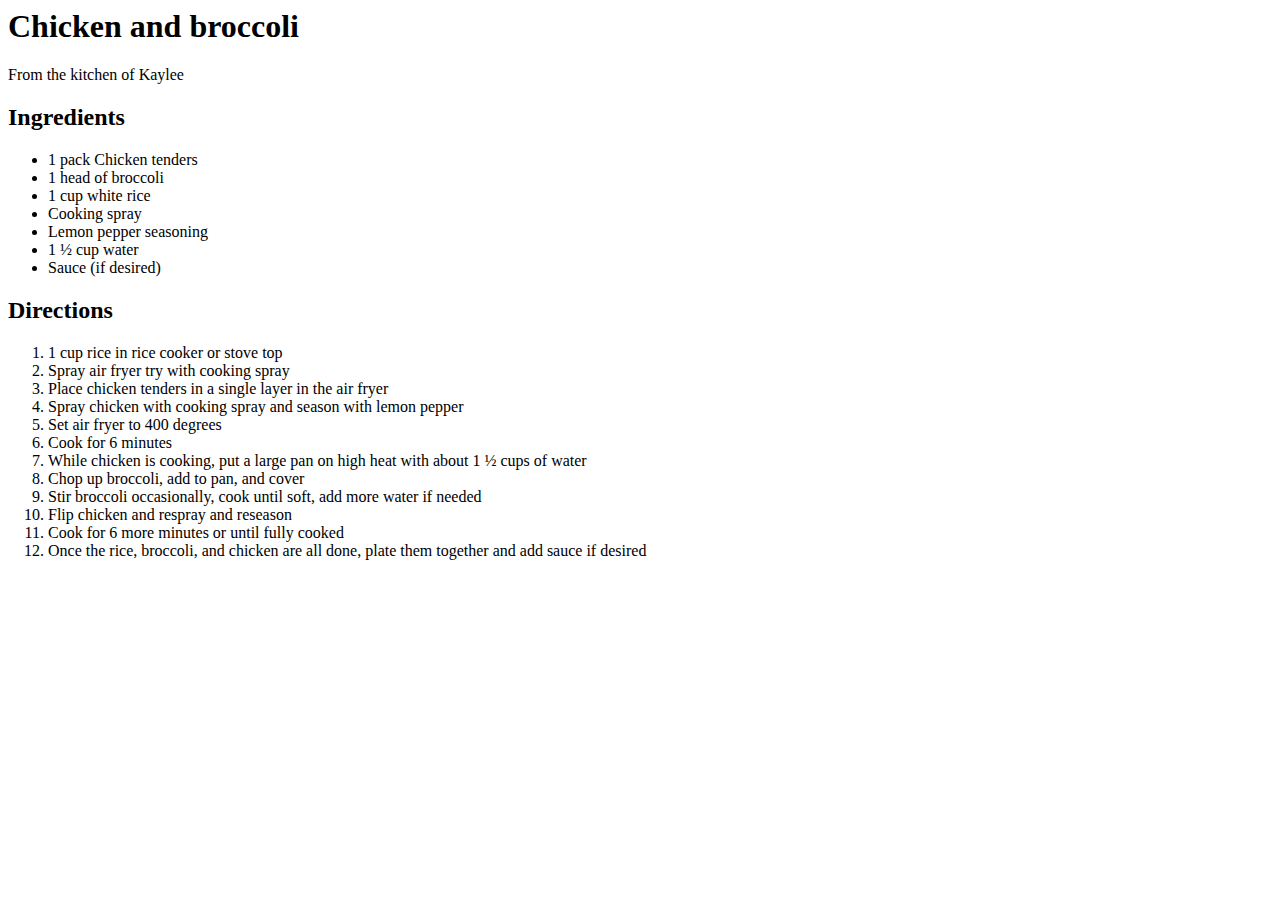
<file: week1/index.html>
<html>
    <head></head>
    <body>
<h1>Chicken and broccoli</h1>
<p> From the kitchen of Kaylee </p>

<h2>Ingredients</h2>
<ul> 
   <li> 1 pack Chicken tenders </li> 
   <li>  1 head of broccoli</li> 
   <li>  1 cup white rice</li> 
   <li> Cooking spray</li> 
   <li> Lemon pepper seasoning</li> 
   <li> 1 ½ cup water</li> 
   <li>  Sauce (if desired)</li> 
</ul>

<h2>Directions</h2>
<ol>
<li> 1 cup rice in rice cooker or stove top</li>
<li> Spray air fryer try with cooking spray</li>
<li> Place chicken tenders in a single layer in the air fryer</li>
<li> Spray chicken with cooking spray and season with lemon pepper</li>
<li> Set air fryer to 400 degrees</li>
<li> Cook for 6 minutes</li>
<li> While chicken is cooking, put a large pan on high heat with about 1 ½ cups of water</li>
<li> Chop up broccoli, add to pan, and cover</li>
<li> Stir broccoli occasionally, cook until soft, add more water if needed</li>
<li> Flip chicken and respray and reseason</li>
<li> Cook for 6 more minutes or until fully cooked</li>
<li> Once the rice, broccoli, and chicken are all done, plate them together and add sauce if desired</li>
</ol>
</body>
</html>
</file>
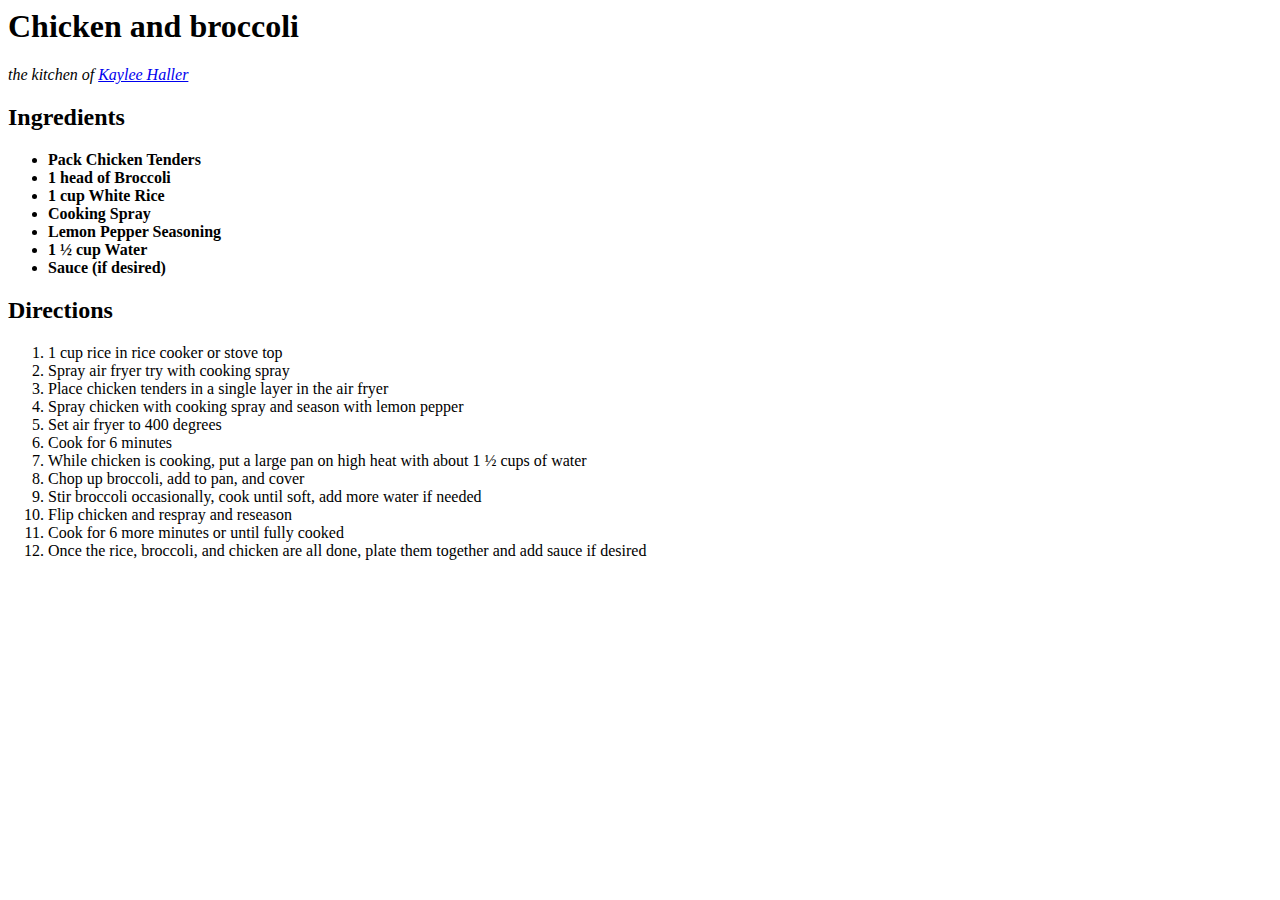
<file: week3/index.html>
<html>
    <head></head>
    <body>
<h1>Chicken and broccoli</h1>
<p> <i> the kitchen of <a href="https://kaylee-eliza.com/" target="_blank">Kaylee Haller</a></i>
</p>
<!--INGREDENTS LIST-->
<div id="ingredients">
<h2>Ingredients</h2>
<ul> 
   <li> <b> Pack Chicken Tenders </b></li> 
   <li> <b> 1 head of Broccoli</b></li> 
   <li>  <b>1 cup White Rice</b></li> 
   <li> <b>Cooking Spray</b></li> 
   <li> <b>Lemon Pepper Seasoning</b></li> 
   <li> <b>1 ½ cup Water</b></li> 
   <li>  <b>Sauce (if desired)</b></li> 
</ul> 
</div>
<!--DIRECTIONS LIST-->
<div id="directions">
<h2>Directions</h2>
<ol>
    <li>1 cup rice in rice cooker or stove top</li>
    <li> Spray air fryer try with cooking spray</li>
    <li> Place chicken tenders in a single layer in the air fryer</li>
    <li> Spray chicken with cooking spray and season with lemon pepper</li>
    <li> Set air fryer to 400 degrees</li>
    <li> Cook for 6 minutes</li>
    <li> While chicken is cooking, put a large pan on high heat with about 1 ½ cups of water</li>
    <li> Chop up broccoli, add to pan, and cover</li>
    <li> Stir broccoli occasionally, cook until soft, add more water if needed</li>
    <li> Flip chicken and respray and reseason</li>
    <li> Cook for 6 more minutes or until fully cooked</li>
    <li> Once the rice, broccoli, and chicken are all done, plate them together and add sauce if desired</li>
</ol>
</div>
</body>
</html>
</file>
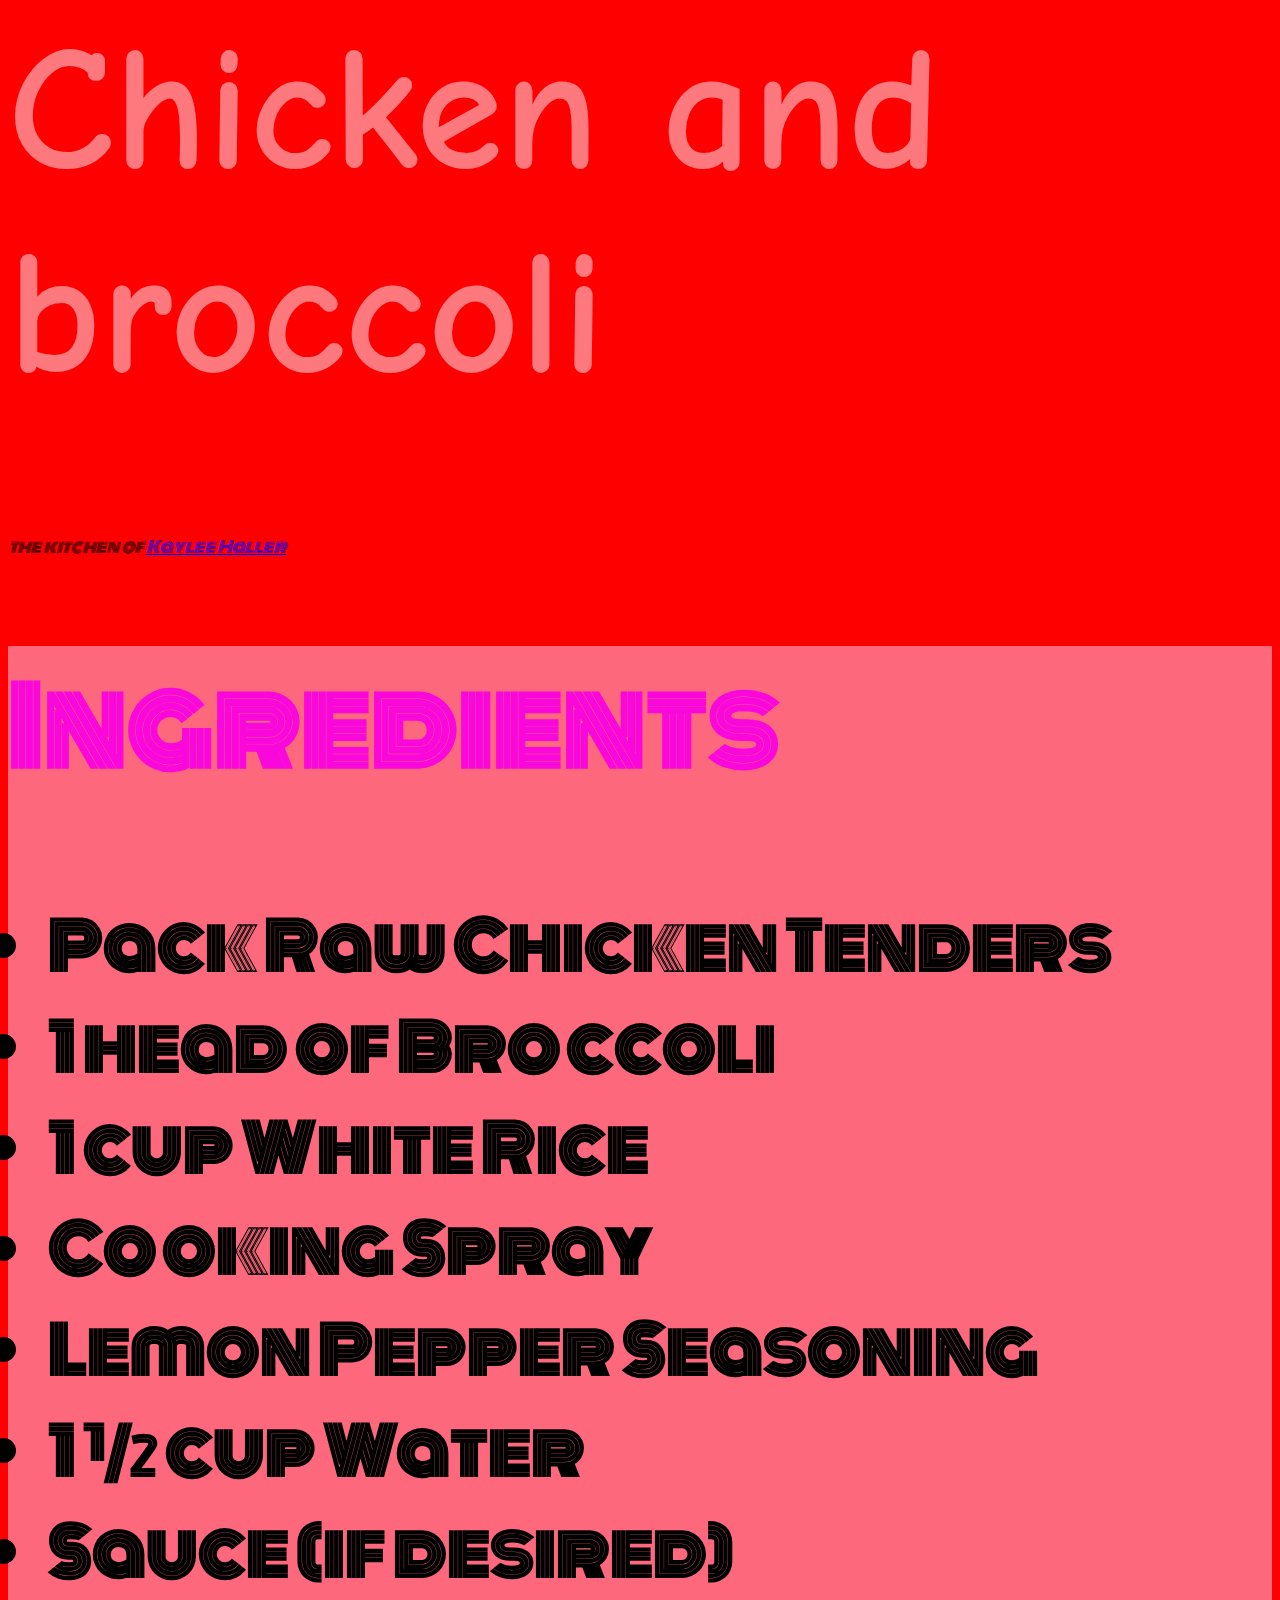
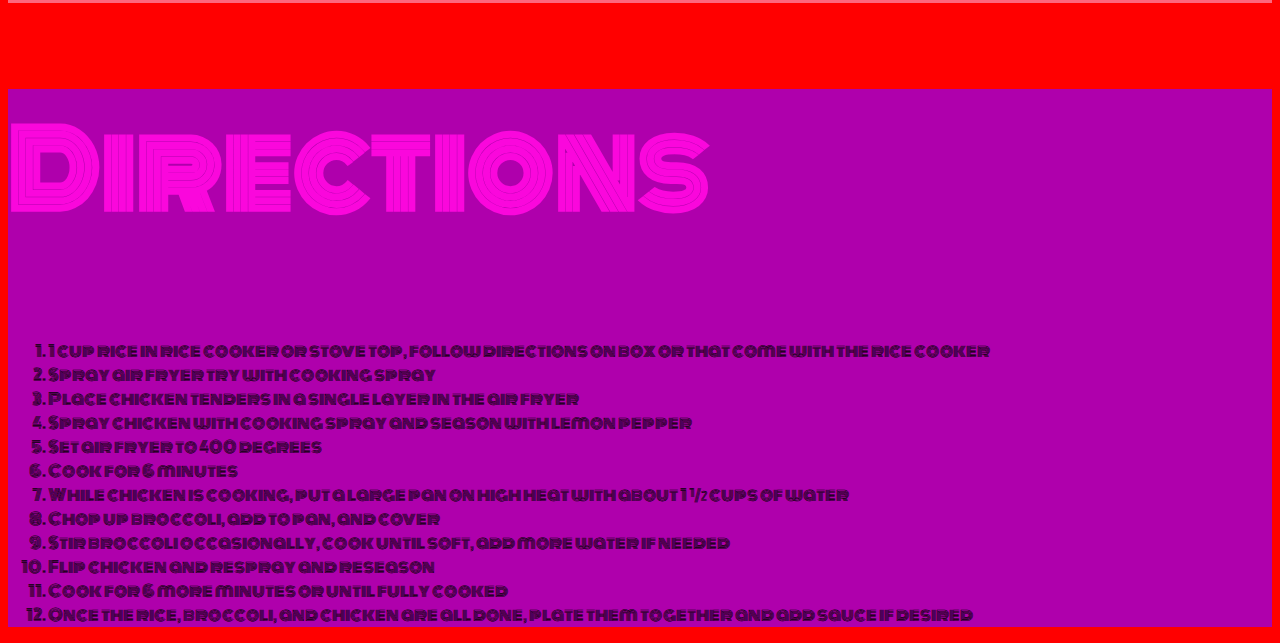
<file: week4/index.html>
<html>
    <head>
        <link
        rel="stylesheet"
        type="text/css"
        href="style.css" />
        
        <link
        rel="preconnect" href="https://fonts.googleapis.com">
<link rel="preconnect" href="https://fonts.gstatic.com" crossorigin>
<link href="https://fonts.googleapis.com/css2?family=Comic+Neue:ital,wght@1,300;1,700&family=Monoton&display=swap" rel="stylesheet">

    </head>
    <body>
<h1>Chicken and broccoli</h1>
<p> <i> the kitchen of <a href="https://kaylee-eliza.com/" target="_blank">Kaylee Haller</a></i>
</p>
<!--INGREDENTS LIST-->
<div id="ingredients">
<h2>Ingredients</h2>
<ul> 
   <li> <b> Pack Raw Chicken Tenders </b></li> 
   <li> <b> 1 head of Broccoli</b></li> 
   <li>  <b>1 cup White Rice</b></li> 
   <li> <b>Cooking Spray</b></li> 
   <li> <b>Lemon Pepper Seasoning</b></li> 
   <li> <b>1 ½ cup Water</b></li> 
   <li>  <b>Sauce (if desired)</b></li> 
</ul> 
</div>
<!--DIRECTIONS LIST-->
<div id="directions">
<h2>Directions</h2>
<ol>
    <li>1 cup rice in rice cooker or stove top, follow directions on box or that come with the rice cooker
    </li>
    <li> Spray air fryer try with cooking spray</li>
    <li> Place chicken tenders in a single layer in the air fryer</li>
    <li> Spray chicken with cooking spray and season with lemon pepper</li>
    <li> Set air fryer to 400 degrees</li>
    <li> Cook for 6 minutes</li>
    <li> While chicken is cooking, put a large pan on high heat with about 1 ½ cups of water</li>
    <li> Chop up broccoli, add to pan, and cover</li>
    <li> Stir broccoli occasionally, cook until soft, add more water if needed</li>
    <li> Flip chicken and respray and reseason</li>
    <li> Cook for 6 more minutes or until fully cooked</li>
    <li> Once the rice, broccoli, and chicken are all done, plate them together and add sauce if desired</li>
</ol>
</div>
</body>
</html>
</file>
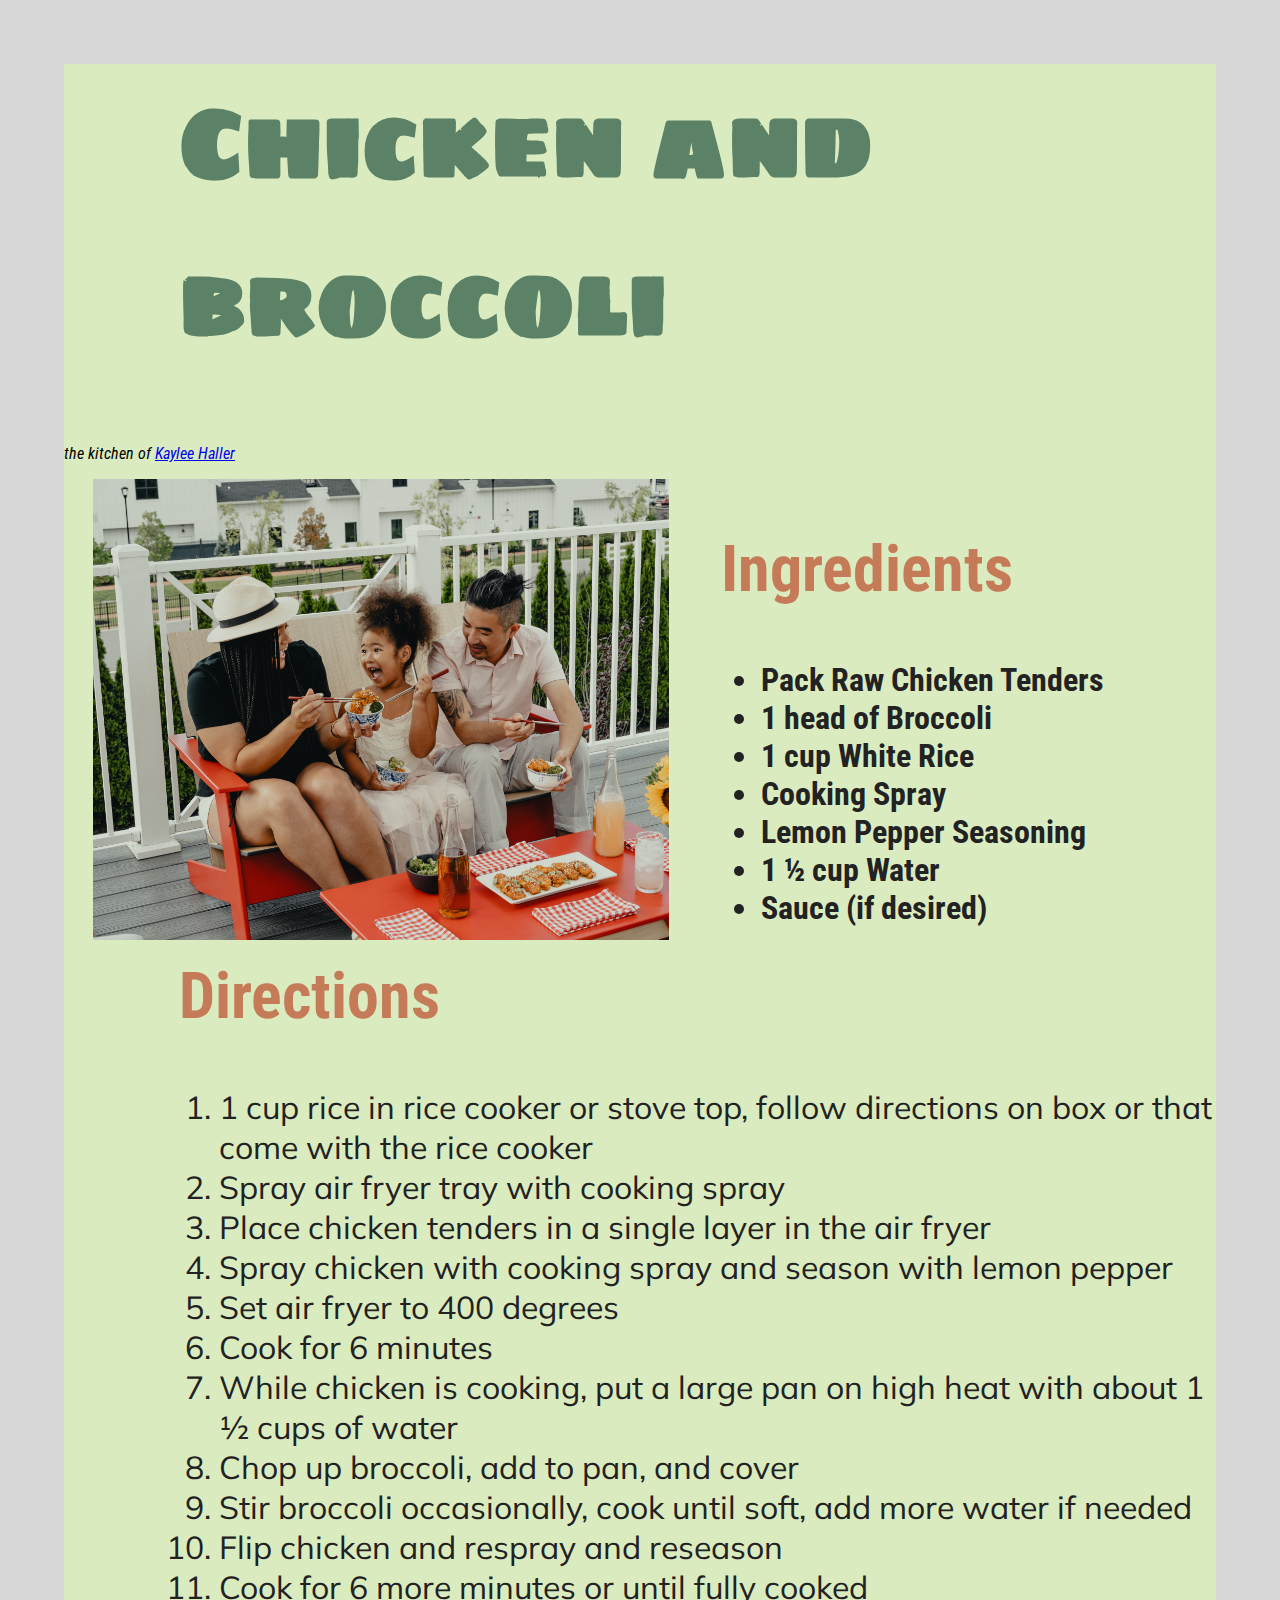
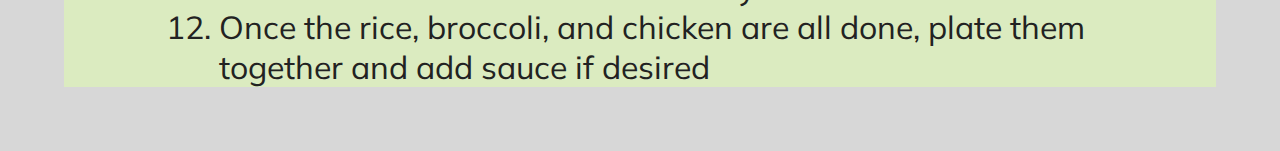
<file: week6/index.html>
<html>
    <head>
        <link
        rel="stylesheet"
        type="text/css"
        href="style.css" />
        
        <link rel="preconnect" href="https://fonts.googleapis.com">
        <link rel="preconnect" href="https://fonts.gstatic.com" crossorigin>
        <link href="https://fonts.googleapis.com/css2?family=Mulish:wght@300&family=Roboto+Condensed:wght@300;400;700&family=Sigmar+One&display=swap" rel="stylesheet">
    </head>
    <body>
        <div id="container">
            <header>
                <h1>Chicken and broccoli</h1>
                <p> <i> the kitchen of <a href="https://kaylee-eliza.com/" target="_blank">Kaylee Haller</a></i>
                </p>
            </header>

            <div id="image">
                <img src="img/tyson-7YyHlaU6Wjo-unsplash.jpg" alt="family eating chicken and broccoli">
            </div>
<!--INGREDENTS LIST-->
<div id="ingredients">
<h2>Ingredients</h2>
<ul> 
   <li> <b> Pack Raw Chicken Tenders </b></li> 
   <li> <b> 1 head of Broccoli</b></li> 
   <li>  <b>1 cup White Rice</b></li> 
   <li> <b>Cooking Spray</b></li> 
   <li> <b>Lemon Pepper Seasoning</b></li> 
   <li> <b>1 ½ cup Water</b></li> 
   <li>  <b>Sauce (if desired)</b></li> 
</ul> 
</div>
<!--DIRECTIONS LIST-->
<div id="directions">
<h2>Directions</h2>
<ol>
    <li>1 cup rice in rice cooker or stove top, follow directions on box or that come with the rice cooker
    </li>
    <li> Spray air fryer tray with cooking spray</li>
    <li> Place chicken tenders in a single layer in the air fryer</li>
    <li> Spray chicken with cooking spray and season with lemon pepper</li>
    <li> Set air fryer to 400 degrees</li>
    <li> Cook for 6 minutes</li>
    <li> While chicken is cooking, put a large pan on high heat with about 1 ½ cups of water</li>
    <li> Chop up broccoli, add to pan, and cover</li>
    <li> Stir broccoli occasionally, cook until soft, add more water if needed</li>
    <li> Flip chicken and respray and reseason</li>
    <li> Cook for 6 more minutes or until fully cooked</li>
    <li> Once the rice, broccoli, and chicken are all done, plate them together and add sauce if desired</li>
</ol>
</div>
</div> <!--end of container div-->
</body>
</html>
</file>
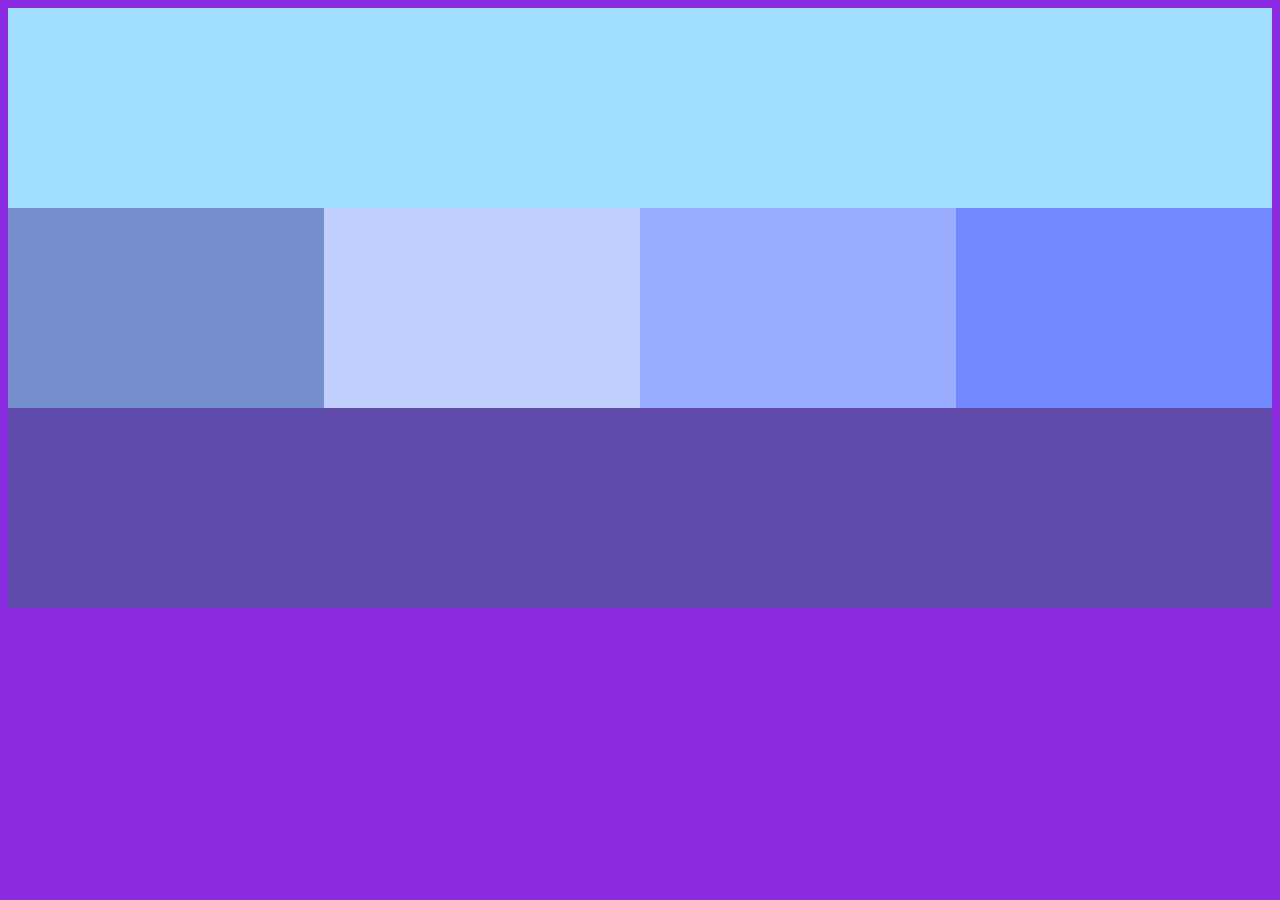
<file: week5/floats/index.html>
<!DOCTYPE html>
<html>
    <head>
        <link rel="stylesheet" href="style.css">
    </head>
    <body>
        <header></header>
        <div id="col-1"></div>
        <div id="col-2"></div>
        <div id="col-3"></div>
        <div id="col-4"></div>
        <footer></footer>
    </body>

</html>
</file>
<file: week4/style.css>
body{
   background-color: red; 
   font-family:  'Monoton', sans-serif;
}
/*TYPOGRAPHY */
h1{font-family: 'Comic Neue', cursive;
    font-size: 11.089rem;
    color: #faf3fa7F;
}

h2{
    font-size: 6.54rem;
    color: #fa07dc ;

}

#ingredients{
    background-color: #fad1fa7F;
    font-size: 4.069rem;
}
#directions{
    background-color: #af00ac;
}
</file>
<file: week6/style.css>
body{
   background-color: #d7d7d7; 
   font-family:  'roboto condensed', sans-serif;
   margin: 5%;
}

img{width: 100% ;
margin-left: 5%;}

#container
{
    background-color: #dbebc0;
}

header {
    background-color: #dbebc0;
    width: auto;
}

#image{
    width: 50%;
    float: left;
}

/*TYPOGRAPHY */
h1{font-family: 'Sigmar one', sans-serif ;
    font-size: 6rem;
    color: #5b8266;
    margin-left: 10%;
}

h2{
    font-size: 4rem;
    color: #c57b57 ;

}

ul{
    font-family: 'roboto condensed';
    font-size: 2rem;
    color: #222222;
}
ol{
    font-family: 'mulish';
    font-size: 2rem;
    color: #222222;
}

#ingredients{
    background-color: #dbebc0;
    font-size: 3rem;
    width: 43%;
    float: left;
    margin-left: 7%;
}
#directions{
    background-color: #dbebc0;
    font-size: 2rem;
  clear: both;
    width: 90%;
    margin-left: 10%;
    
}
</file>
<file: week5/floats/style.css>
body{
   background-color: blueviolet; 
}
header{
    min-height: 200px;
    background-color: #a0ddff; 
    width: 100%;
}

#col-1{
    min-height: 200px;
    background-color: #758ecd; 
    width: 25%;
    float: left;
}

#col-2{
    min-height: 200px;
    background-color: #c1cefe; 
    width: 25%;
    float: left;
}

#col-3{
    min-height: 200px;
    background-color: #99acff; 
    width: 25%;
    float: left;
}

#col-4{
    min-height: 200px;
    background-color: #7189ff; 
    width: 25%;
    float: left;
}

footer{
    min-height: 200px;
    background-color: #624cab; 
    width: 100%;
    clear: both;
}
</file>
